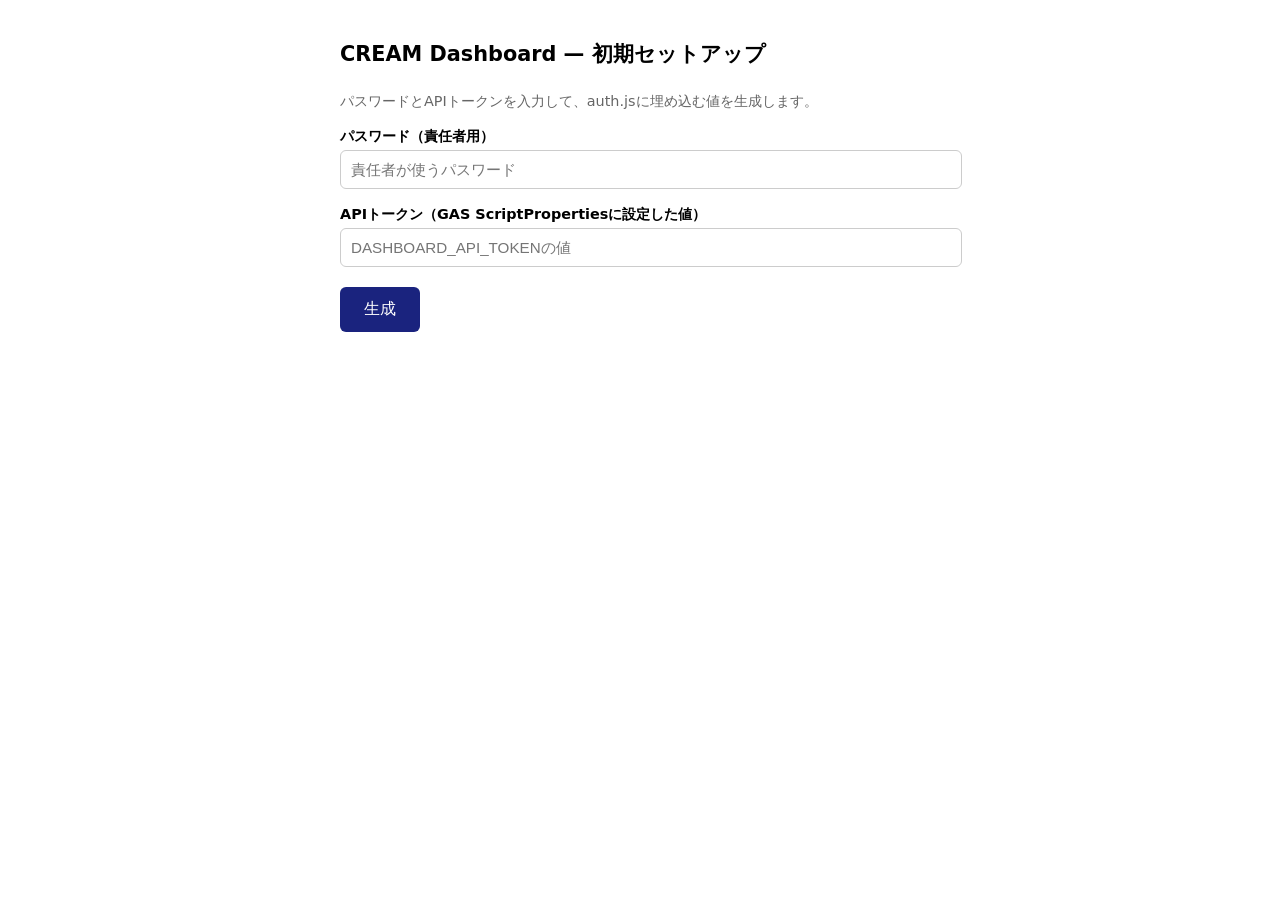
<file: setup.html>
<!DOCTYPE html>
<html lang="ja">
<head>
  <meta charset="UTF-8">
  <meta name="viewport" content="width=device-width, initial-scale=1.0">
  <meta name="robots" content="noindex, nofollow">
  <title>Dashboard Setup</title>
  <style>
    body { font-family: system-ui; max-width: 600px; margin: 40px auto; padding: 0 20px; }
    h1 { font-size: 1.3rem; margin-bottom: 24px; }
    label { display: block; font-weight: 600; margin-top: 16px; font-size: 0.9rem; }
    input { width: 100%; padding: 10px; margin-top: 4px; border: 1px solid #ccc; border-radius: 6px; font-size: 0.95rem; }
    button { margin-top: 20px; padding: 12px 24px; background: #1A237E; color: #fff; border: none; border-radius: 6px; font-size: 1rem; cursor: pointer; }
    button:hover { background: #3F51B5; }
    .result { margin-top: 24px; padding: 16px; background: #f5f5f5; border-radius: 8px; word-break: break-all; font-family: monospace; font-size: 0.85rem; }
    .result h3 { font-size: 0.9rem; margin-bottom: 8px; }
    .result code { display: block; margin-top: 4px; background: #fff; padding: 8px; border-radius: 4px; }
    .note { color: #666; font-size: 0.8rem; margin-top: 8px; }
  </style>
</head>
<body>
  <h1>CREAM Dashboard — 初期セットアップ</h1>
  <p style="font-size:0.9rem;color:#666;">パスワードとAPIトークンを入力して、auth.jsに埋め込む値を生成します。</p>

  <label>パスワード（責任者用）</label>
  <input type="text" id="password" placeholder="責任者が使うパスワード">

  <label>APIトークン（GAS ScriptPropertiesに設定した値）</label>
  <input type="text" id="apiToken" placeholder="DASHBOARD_API_TOKENの値">

  <button onclick="generate()">生成</button>

  <div id="output" style="display:none;">
    <div class="result">
      <h3>auth.js に設定する値:</h3>
      <label>passwordHash:</label>
      <code id="outHash"></code>
      <label>encryptedToken:</label>
      <code id="outEncrypted"></code>
    </div>
    <p class="note">上記の値を js/auth.js の AUTH_CONFIG にコピペしてください。</p>
  </div>

  <script>
    async function sha256(message) {
      const msgBuffer = new TextEncoder().encode(message);
      const hashBuffer = await crypto.subtle.digest('SHA-256', msgBuffer);
      return Array.from(new Uint8Array(hashBuffer)).map(b => b.toString(16).padStart(2, '0')).join('');
    }

    async function deriveKey(password) {
      const enc = new TextEncoder();
      const keyMaterial = await crypto.subtle.importKey('raw', enc.encode(password), 'PBKDF2', false, ['deriveKey']);
      return crypto.subtle.deriveKey(
        { name: 'PBKDF2', salt: enc.encode('cream-dashboard'), iterations: 100000, hash: 'SHA-256' },
        keyMaterial, { name: 'AES-GCM', length: 256 }, false, ['encrypt', 'decrypt']
      );
    }

    async function encryptToken(token, password) {
      const key = await deriveKey(password);
      const iv = crypto.getRandomValues(new Uint8Array(12));
      const encrypted = await crypto.subtle.encrypt({ name: 'AES-GCM', iv }, key, new TextEncoder().encode(token));
      const combined = new Uint8Array(iv.length + new Uint8Array(encrypted).length);
      combined.set(iv);
      combined.set(new Uint8Array(encrypted), iv.length);
      return Array.from(combined).map(b => b.toString(16).padStart(2, '0')).join('');
    }

    async function generate() {
      const password = document.getElementById('password').value;
      const apiToken = document.getElementById('apiToken').value;
      if (!password || !apiToken) { alert('両方入力してください'); return; }

      const hash = await sha256(password);
      const encrypted = await encryptToken(apiToken, password);

      document.getElementById('outHash').textContent = hash;
      document.getElementById('outEncrypted').textContent = encrypted;
      document.getElementById('output').style.display = 'block';
    }
  </script>
</body>
</html>
</file>
